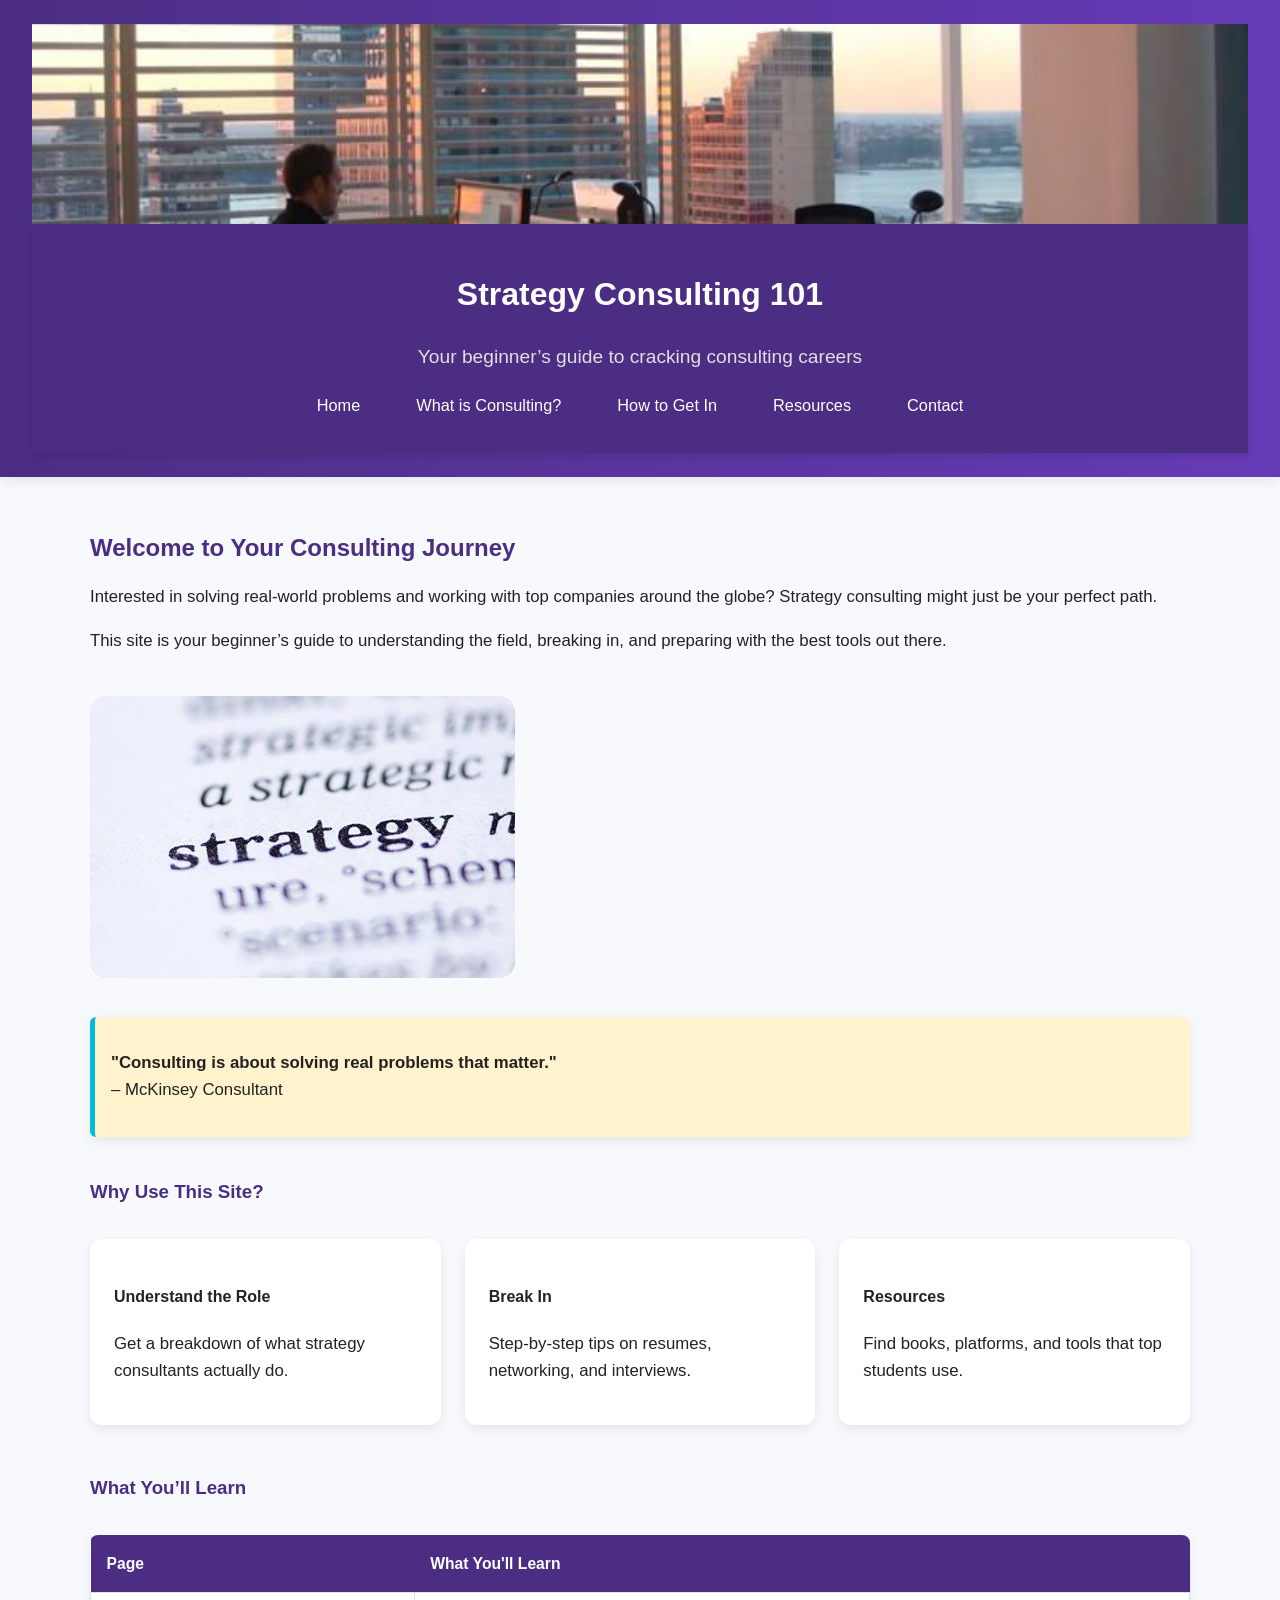
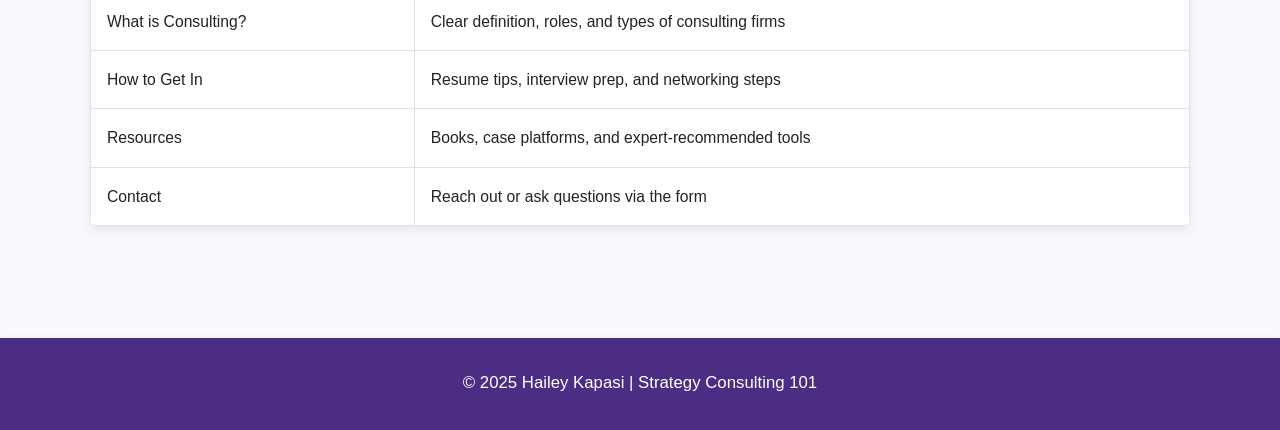
<file: index.html>
<!DOCTYPE html>
<html lang="en">
<head>
  <meta charset="UTF-8" />
  <meta name="viewport" content="width=device-width, initial-scale=1.0" />
  <title>Strategy Consulting 101</title>
  <link rel="stylesheet" href="styles.css" />
</head>
<body>
    <header>
        <img src="office-view.jpg" alt="Office View" class="header-image" />
        <div class="header-content">
          <h1>Strategy Consulting 101</h1>
          <p class="subheading">Your beginner’s guide to cracking consulting careers</p>
          <nav>
            <ul>
              <li><a href="index.html">Home</a></li>
              <li><a href="about.html">What is Consulting?</a></li>
              <li><a href="guide.html">How to Get In</a></li>
              <li><a href="resources.html">Resources</a></li>
              <li><a href="contact.html">Contact</a></li>
            </ul>
          </nav>
        </div>
      </header>

      <main>
        <section>
          <h2>Welcome to Your Consulting Journey</h2>
          <p>Interested in solving real-world problems and working with top companies around the globe? Strategy consulting might just be your perfect path.</p>
          <p>This site is your beginner’s guide to understanding the field, breaking in, and preparing with the best tools out there.</p>
      
          <img src="strategy.jpg" alt="Strategy Word Image" style="max-width: 100%; border-radius: 12px; margin-top: 1.5rem;">
      
          <div class="highlight" style="margin-top: 2rem;">
            <p><strong>"Consulting is about solving real problems that matter."</strong><br>– McKinsey Consultant</p>
          </div>
      
          <h3 style="margin-top: 2.5rem;">Why Use This Site?</h3>
          <div class="flex-container">
            <div class="card">
              <h4>Understand the Role</h4>
              <p>Get a breakdown of what strategy consultants actually do.</p>
            </div>
            <div class="card">
              <h4>Break In</h4>
              <p>Step-by-step tips on resumes, networking, and interviews.</p>
            </div>
            <div class="card">
              <h4>Resources</h4>
              <p>Find books, platforms, and tools that top students use.</p>
            </div>
          </div>
      
          <h3 style="margin-top: 3rem;">What You’ll Learn</h3>
          <table>
            <thead>
              <tr>
                <th>Page</th>
                <th>What You'll Learn</th>
              </tr>
            </thead>
            <tbody>
              <tr>
                <td>What is Consulting?</td>
                <td>Clear definition, roles, and types of consulting firms</td>
              </tr>
              <tr>
                <td>How to Get In</td>
                <td>Resume tips, interview prep, and networking steps</td>
              </tr>
              <tr>
                <td>Resources</td>
                <td>Books, case platforms, and expert-recommended tools</td>
              </tr>
              <tr>
                <td>Contact</td>
                <td>Reach out or ask questions via the form</td>
              </tr>
            </tbody>
          </table>
            </section>
      </main>

  <footer>
    <p>&copy; 2025 Hailey Kapasi | Strategy Consulting 101</p>
  </footer>
</body>
</html>
</file>
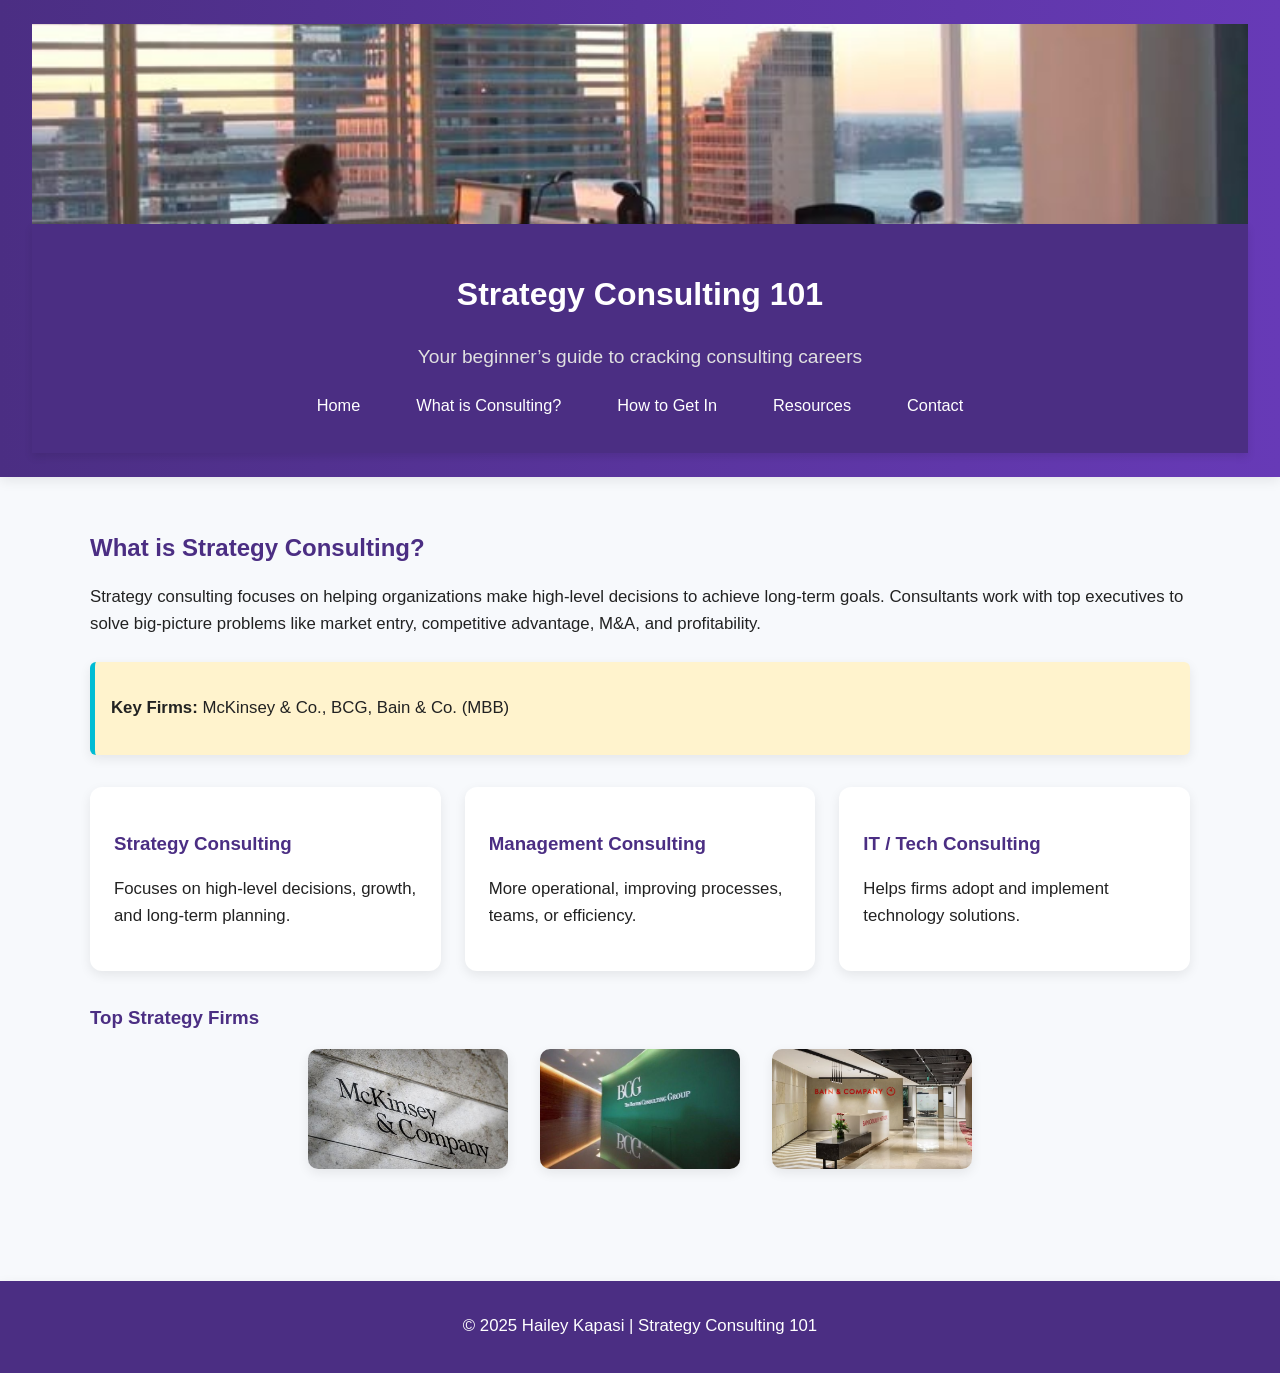
<file: about.html>
<!DOCTYPE html>
<html lang="en">
<head>
  <meta charset="UTF-8" />
  <meta name="viewport" content="width=device-width, initial-scale=1.0" />
  <title>What is Strategy Consulting?</title>
  <link rel="stylesheet" href="styles.css" />
</head>

<body>
  <header>
    <img src="office-view.jpg" alt="Office View" class="header-image" />
    <div class="header-content">
      <h1>Strategy Consulting 101</h1>
      <p class="subheading">Your beginner’s guide to cracking consulting careers</p>
      <nav>
        <ul>
          <li><a href="index.html">Home</a></li>
          <li><a href="about.html">What is Consulting?</a></li>
          <li><a href="guide.html">How to Get In</a></li>
          <li><a href="resources.html">Resources</a></li>
          <li><a href="contact.html">Contact</a></li>
        </ul>
      </nav>
    </div>
  </header>

  <main>
    <section>
      <h2>What is Strategy Consulting?</h2>
      <p>
        Strategy consulting focuses on helping organizations make high-level decisions to achieve long-term goals.
        Consultants work with top executives to solve big-picture problems like market entry, competitive advantage, M&A, and profitability.
      </p>

      <div class="highlight">
        <p><strong>Key Firms:</strong> McKinsey & Co., BCG, Bain & Co. (MBB)</p>
      </div>

      <div class="flex-container">
        <div class="card">
          <h3>Strategy Consulting</h3>
          <p>Focuses on high-level decisions, growth, and long-term planning.</p>
        </div>
        <div class="card">
          <h3>Management Consulting</h3>
          <p>More operational, improving processes, teams, or efficiency.</p>
        </div>
        <div class="card">
          <h3>IT / Tech Consulting</h3>
          <p>Helps firms adopt and implement technology solutions.</p>
        </div>
      </div>

      <h3 style="margin-top: 2rem;">Top Strategy Firms</h3>
      <div class="flex-container firm-row">
        <img src="mckinsey.jpg" alt="McKinsey & Co." class="firm-logo-img" />
        <img src="bcg.jpg" alt="BCG" class="firm-logo-img" />
        <img src="bain.jpg" alt="Bain & Co." class="firm-logo-img" />
      </div>
    </section>
  </main>

  <footer>
    <p>&copy; 2025 Hailey Kapasi | Strategy Consulting 101</p>
  </footer>
</body>
</html>
</file>
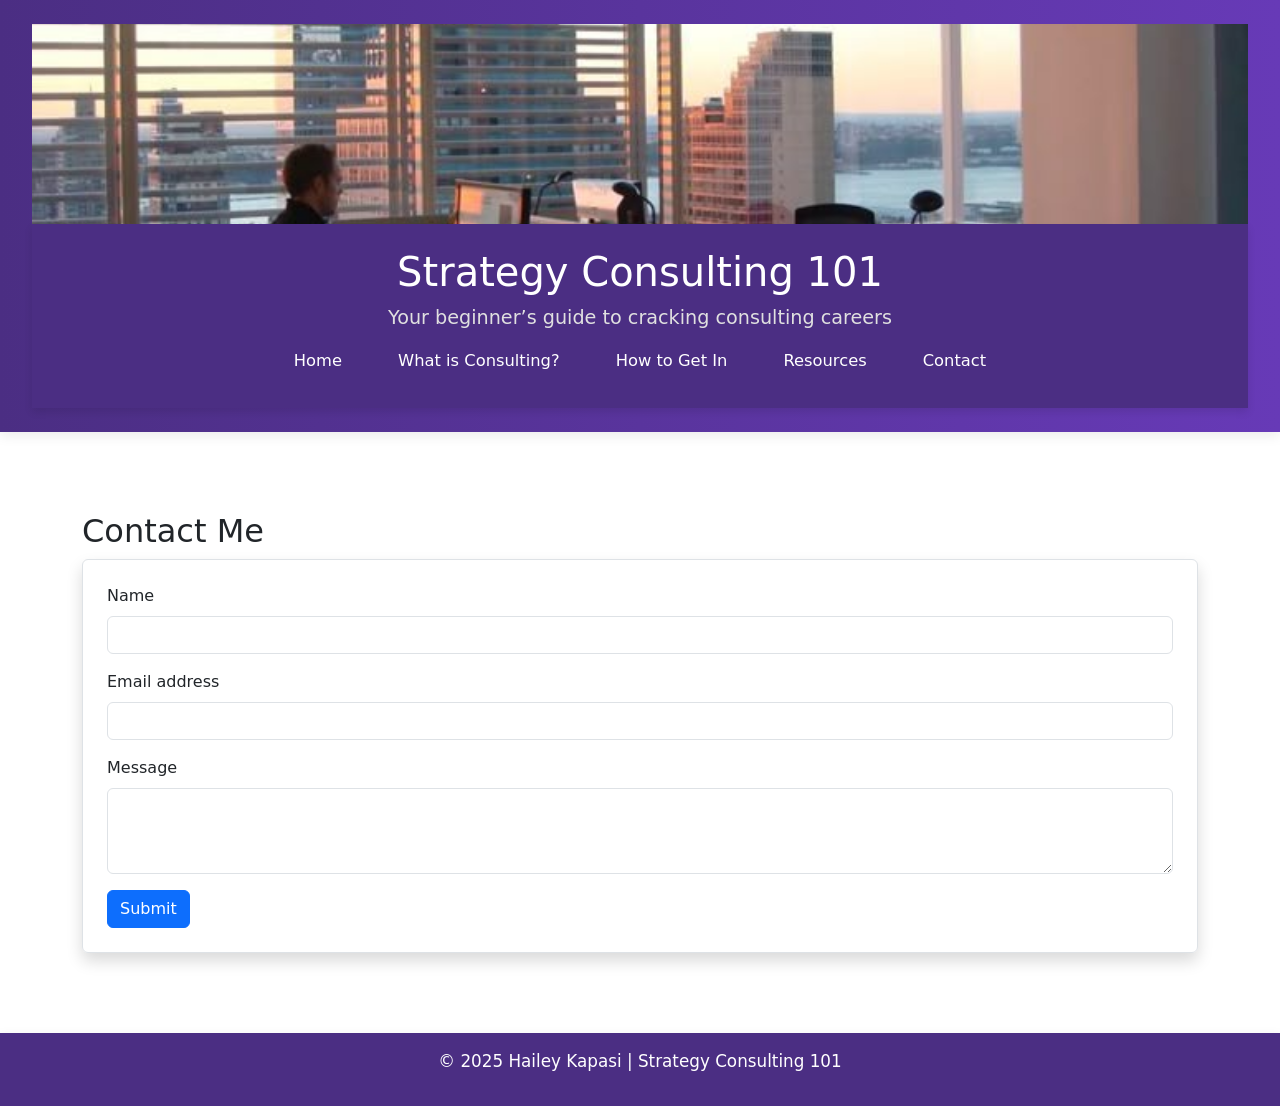
<file: contact.html>
<!DOCTYPE html>
<html lang="en">
<head>
  <meta charset="UTF-8" />
  <meta name="viewport" content="width=device-width, initial-scale=1.0" />
  <title>Contact</title>
  <link rel="stylesheet" href="styles.css" />

  <link href="https://cdn.jsdelivr.net/npm/bootstrap@5.3.2/dist/css/bootstrap.min.css" rel="stylesheet">
</head>
<body>
    <header>
        <img src="office-view.jpg" alt="Office View" class="header-image" />
        <div class="header-content">
          <h1>Strategy Consulting 101</h1>
          <p class="subheading">Your beginner’s guide to cracking consulting careers</p>
          <nav>
            <ul>
              <li><a href="index.html">Home</a></li>
              <li><a href="about.html">What is Consulting?</a></li>
              <li><a href="guide.html">How to Get In</a></li>
              <li><a href="resources.html">Resources</a></li>
              <li><a href="contact.html">Contact</a></li>
            </ul>
          </nav>
        </div>
      </header>

  <main class="container mt-5 mb-5">
    <h2>Contact Me</h2>
    <form id="contactForm" class="p-4 border rounded shadow">
      <div class="mb-3">
        <label for="name" class="form-label">Name</label>
        <input type="text" class="form-control" id="name" required>
      </div>
      <div class="mb-3">
        <label for="email" class="form-label">Email address</label>
        <input type="email" class="form-control" id="email" required>
      </div>
      <div class="mb-3">
        <label for="message" class="form-label">Message</label>
        <textarea class="form-control" id="message" rows="3" required></textarea>
      </div>
      <button type="submit" class="btn btn-primary">Submit</button>
    </form>
  </main>

  <footer>
    <p>&copy; 2025 Hailey Kapasi | Strategy Consulting 101</p>
  </footer>


  <script src="https://cdn.jsdelivr.net/npm/bootstrap@5.3.2/dist/js/bootstrap.bundle.min.js"></script>

  <script>
    document.getElementById('contactForm').addEventListener('submit', function (e) {
      e.preventDefault();
      alert('Thanks for your message! I’ll get back to you soon.');
      this.reset();
    });
  </script>
</body>
</html>
</file>
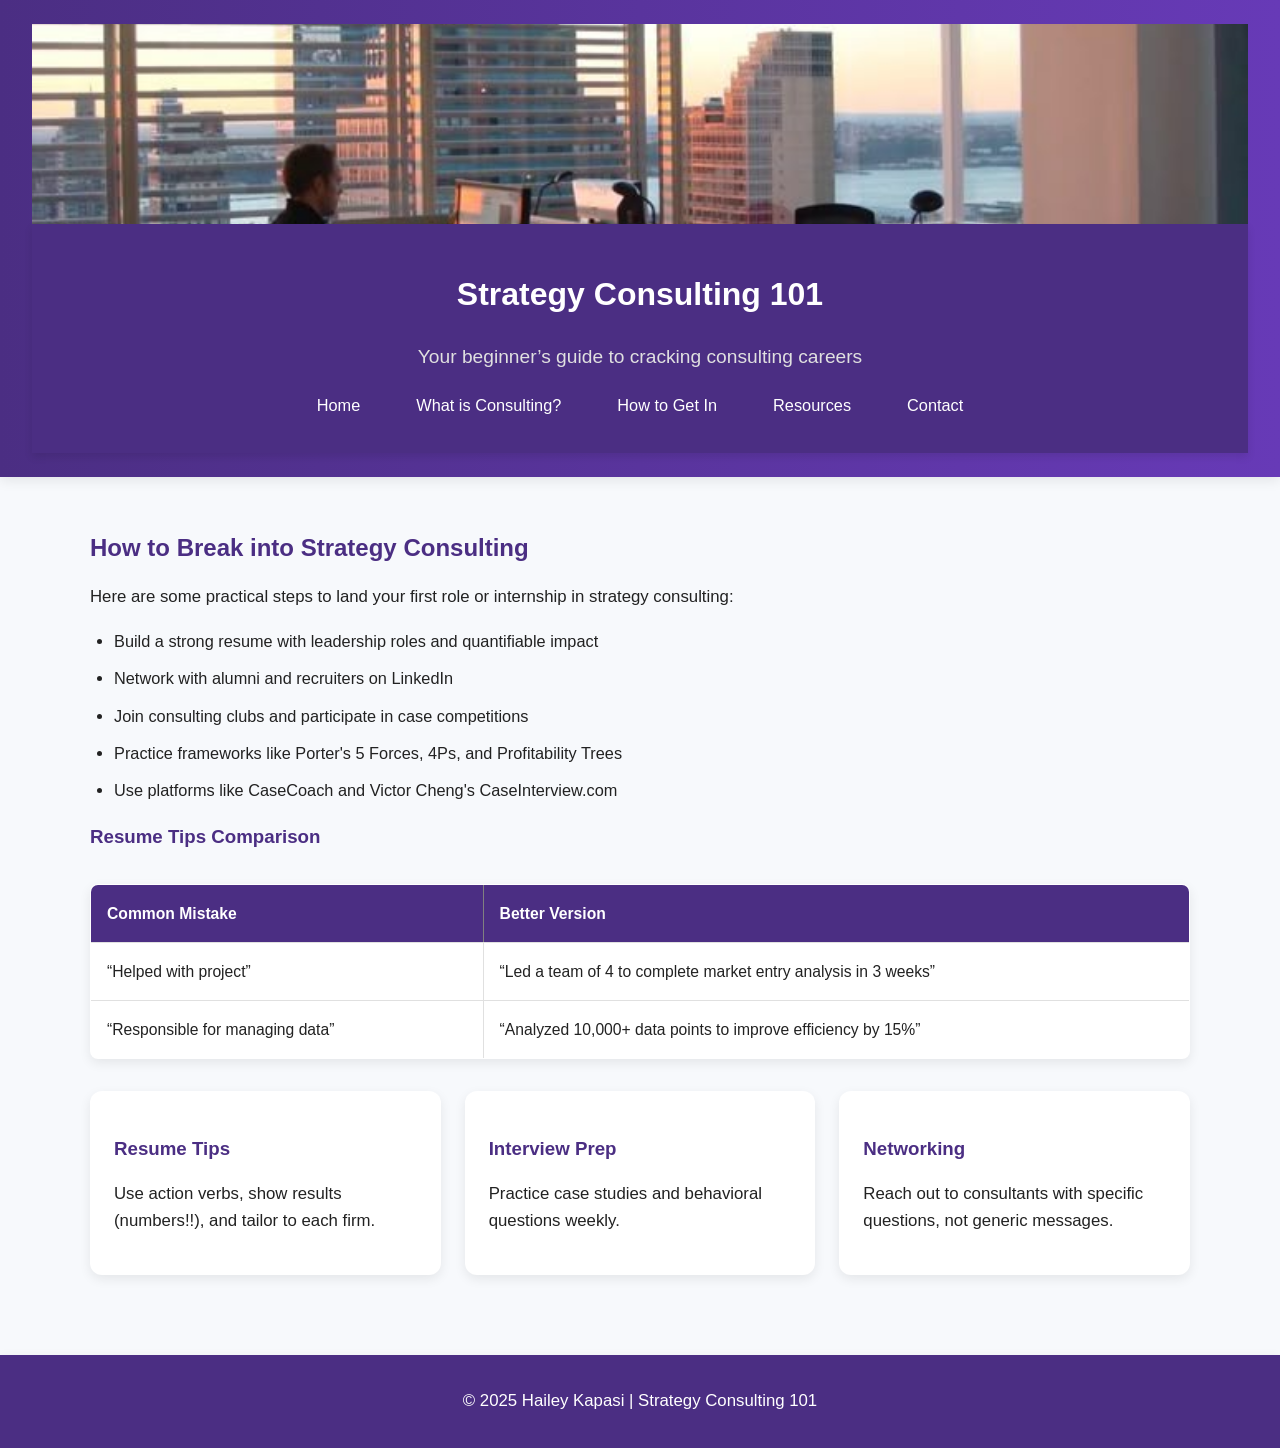
<file: guide.html>
<!DOCTYPE html>
<html lang="en">
<head>
  <meta charset="UTF-8" />
  <meta name="viewport" content="width=device-width, initial-scale=1.0" />
  <title>How to Get Into Consulting</title>
  <link rel="stylesheet" href="styles.css" />
</head>

<body>
  <header>
    <img src="office-view.jpg" alt="Office View" class="header-image" />
    <div class="header-content">
      <h1>Strategy Consulting 101</h1>
      <p class="subheading">Your beginner’s guide to cracking consulting careers</p>
      <nav>
        <ul>
          <li><a href="index.html">Home</a></li>
          <li><a href="about.html">What is Consulting?</a></li>
          <li><a href="guide.html">How to Get In</a></li>
          <li><a href="resources.html">Resources</a></li>
          <li><a href="contact.html">Contact</a></li>
        </ul>
      </nav>
    </div>
  </header>

  <main>
    <section>
      <h2>How to Break into Strategy Consulting</h2>
      <p>Here are some practical steps to land your first role or internship in strategy consulting:</p>

      <ul>
        <li>Build a strong resume with leadership roles and quantifiable impact</li>
        <li>Network with alumni and recruiters on LinkedIn</li>
        <li>Join consulting clubs and participate in case competitions</li>
        <li>Practice frameworks like Porter's 5 Forces, 4Ps, and Profitability Trees</li>
        <li>Use platforms like CaseCoach and Victor Cheng's CaseInterview.com</li>
      </ul>

  
      <h3>Resume Tips Comparison</h3>
      <table border="1" cellpadding="10">
        <thead>
          <tr>
            <th>Common Mistake</th>
            <th>Better Version</th>
          </tr>
        </thead>
        <tbody>
          <tr>
            <td>“Helped with project”</td>
            <td>“Led a team of 4 to complete market entry analysis in 3 weeks”</td>
          </tr>
          <tr>
            <td>“Responsible for managing data”</td>
            <td>“Analyzed 10,000+ data points to improve efficiency by 15%”</td>
          </tr>
        </tbody>
      </table>

      <div class="flex-container">
        <div class="card">
          <h3>Resume Tips</h3>
          <p>Use action verbs, show results (numbers!!), and tailor to each firm.</p>
        </div>
        <div class="card">
          <h3>Interview Prep</h3>
          <p>Practice case studies and behavioral questions weekly.</p>
        </div>
        <div class="card">
          <h3>Networking</h3>
          <p>Reach out to consultants with specific questions, not generic messages.</p>
        </div>
      </div>
    </section>
  </main>

  <footer>
    <p>&copy; 2025 Hailey Kapasi | Strategy Consulting 101</p>
  </footer>
</body>
</html>
</file>
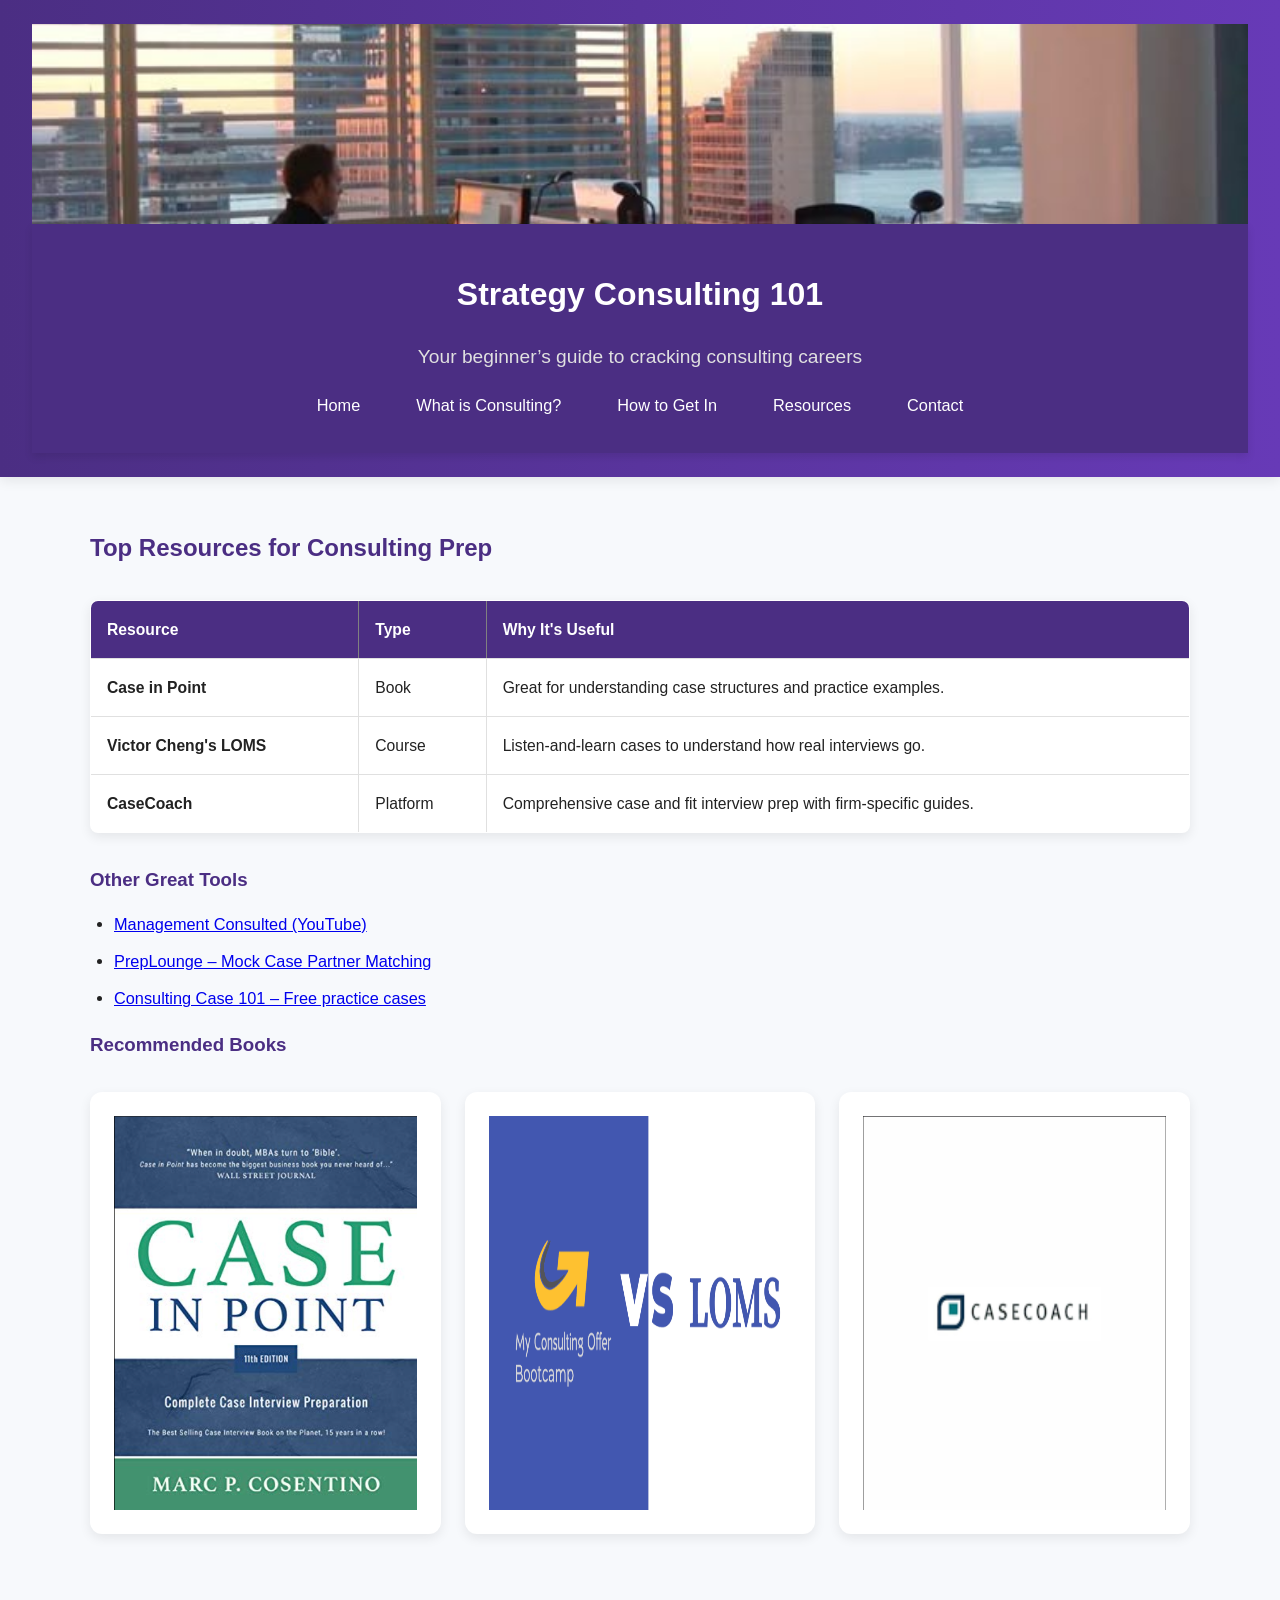
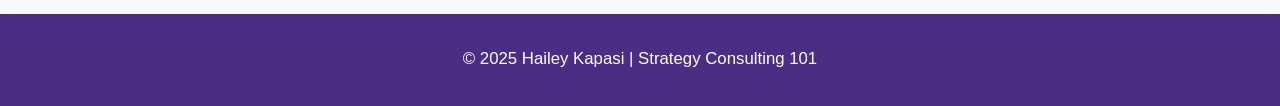
<file: resources.html>
<!DOCTYPE html>
<html lang="en">
<head>
  <meta charset="UTF-8" />
  <meta name="viewport" content="width=device-width, initial-scale=1.0" />
  <title>Consulting Resources</title>
  <link rel="stylesheet" href="styles.css" />
</head>

<body>
  <header>
    <img src="office-view.jpg" alt="Office View" class="header-image" />
    <div class="header-content">
      <h1>Strategy Consulting 101</h1>
      <p class="subheading">Your beginner’s guide to cracking consulting careers</p>
      <nav>
        <ul>
          <li><a href="index.html">Home</a></li>
          <li><a href="about.html">What is Consulting?</a></li>
          <li><a href="guide.html">How to Get In</a></li>
          <li><a href="resources.html">Resources</a></li>
          <li><a href="contact.html">Contact</a></li>
        </ul>
      </nav>
    </div>
  </header>
  <main>
    <section>
      <h2>Top Resources for Consulting Prep</h2>

      <table border="1" cellpadding="10">
        <thead>
          <tr>
            <th>Resource</th>
            <th>Type</th>
            <th>Why It's Useful</th>
          </tr>
        </thead>
        <tbody>
          <tr>
            <td><strong>Case in Point</strong></td>
            <td>Book</td>
            <td>Great for understanding case structures and practice examples.</td>
          </tr>
          <tr>
            <td><strong>Victor Cheng's LOMS</strong></td>
            <td>Course</td>
            <td>Listen-and-learn cases to understand how real interviews go.</td>
          </tr>
          <tr>
            <td><strong>CaseCoach</strong></td>
            <td>Platform</td>
            <td>Comprehensive case and fit interview prep with firm-specific guides.</td>
          </tr>
        </tbody>
      </table>

      <h3>Other Great Tools</h3>
      <ul>
        <li><a href="https://www.youtube.com/@ManagementConsulted" target="_blank">Management Consulted (YouTube)</a></li>
        <li><a href="https://www.preplounge.com/" target="_blank">PrepLounge – Mock Case Partner Matching</a></li>
        <li><a href="https://www.consultingcase101.com/" target="_blank">Consulting Case 101 – Free practice cases</a></li>
      </ul>

      <h3>Recommended Books</h3>
      <div class="flex-container">
        <img src="case in point.png" alt="Case in Point Book" class="card" style="width: 160px;" />
        <img src="victor.png" alt="Victor Cheng Book" class="card" style="width: 160px;" />
        <img src="case.png" alt="CaseCoach" class="card" style="width: 160px;" />
      </div>
    </section>
  </main>

  <footer>
    <p>&copy; 2025 Hailey Kapasi | Strategy Consulting 101</p>
  </footer>
</body>
</html>
</file>
<file: styles.css>
:root {
    --primary-color: #4b2e83;      
    --accent-color: #00bcd4;       
    --background-light: #f7f9fc;
    --card-bg: #ffffff;
    --text-dark: #222;
    --shadow: 0 4px 12px rgba(0, 0, 0, 0.08);
  }
  
  
  body {
    font-family: 'Segoe UI', Tahoma, Geneva, Verdana, sans-serif;
    margin: 0;
    padding: 0;
    background-color: var(--background-light);
    color: var(--text-dark);
    line-height: 1.6;
  }
  
  
  header {
    background: linear-gradient(to right, var(--primary-color), #673ab7);
    color: white;
    padding: 1.5rem 2rem;
    box-shadow: var(--shadow);
  }
  
  nav ul {
    display: flex;
    list-style: none;
    justify-content: center;
    margin: 1rem 0 0;
    padding: 0;
    gap: 1.5rem;
  }
  
  nav a {
    color: white;
    text-decoration: none;
    font-weight: 500;
    padding: 0.5rem 1rem;
    transition: background-color 0.3s, transform 0.2s;
  }
  
  nav a:hover {
    background-color: rgba(255, 255, 255, 0.2);
    border-radius: 8px;
    transform: scale(1.05);
  }
  
  
  main {
    padding: 2rem;
    max-width: 1100px;
    margin: auto;
  }
  
  h2, h3 {
    color: var(--primary-color);
    margin-bottom: 1rem;
  }
  
  p {
    font-size: 1.05rem;
  }
  
  
  .highlight {
    background-color: #fff3cd;
    padding: 1rem;
    border-left: 5px solid var(--accent-color);
    border-radius: 6px;
    box-shadow: var(--shadow);
    margin-top: 1.5rem;
  }
  
 
  .flex-container {
    display: flex;
    gap: 1.5rem;
    flex-wrap: wrap;
    margin-top: 2rem;
    justify-content: space-between;
  }
  
  .card {
    flex: 1 1 280px;
    background-color: var(--card-bg);
    padding: 1.5rem;
    border-radius: 12px;
    box-shadow: var(--shadow);
    transition: transform 0.3s ease, box-shadow 0.3s ease;
  }
  
  .card:hover {
    transform: scale(1.05);
    box-shadow: 0 6px 20px rgba(0, 0, 0, 0.12);
  }
  

  table {
    width: 100%;
    border-collapse: collapse;
    margin: 2rem 0;
    font-size: 0.98rem;
    background-color: white;
    border-radius: 8px;
    overflow: hidden;
    box-shadow: var(--shadow);
  }
  
  th {
    background-color: var(--primary-color);
    color: white;
    padding: 1rem;
    text-align: left;
  }
  
  td {
    padding: 1rem;
    border: 1px solid #e0e0e0;
  }
  
  tr:hover {
    background-color: #f0f7ff;
  }
  

  ul {
    padding-left: 1.5rem;
    margin-top: 1rem;
  }
  
  ul li {
    margin-bottom: 0.7rem;
    font-size: 1.02rem;
  }
  
  .firm-row {
    justify-content: center;
    gap: 2rem;
    margin-top: 1rem;
    margin-bottom: 2rem;
  }
  
  .firm-logo-img {
    width: 200px;
    height: 120px;
    object-fit: cover;
    border-radius: 10px;
    box-shadow: var(--shadow);
    transition: transform 0.3s ease;
  }
  
  .firm-logo-img:hover {
    transform: scale(1.05);
  }
  
  footer {
    background-color: var(--primary-color);
    color: white;
    text-align: center;
    padding: 1rem;
    margin-top: 3rem;
    font-size: 0.95rem;
    box-shadow: var(--shadow);
  }
  

  @media (max-width: 768px) {
    nav ul {
      flex-direction: column;
      gap: 0.7rem;
    }
  
    .flex-container {
      flex-direction: column;
    }
  
    table {
      font-size: 0.9rem;
    }
  }
 

.header-image {
    width: 100%;
    height: 200px;
    object-fit: cover;
    display: block;
  }
  
  .header-content {
    background-color: #4b2e83;
    color: white;
    text-align: center;
    padding: 1.5rem;
    box-shadow: 0 4px 8px rgba(0, 0, 0, 0.1);
  }
  

  .subheading {
    font-size: 1.2rem;
    font-weight: 300;
    color: #e0e0e0;
    margin-top: 0.5rem;
  }
</file>
